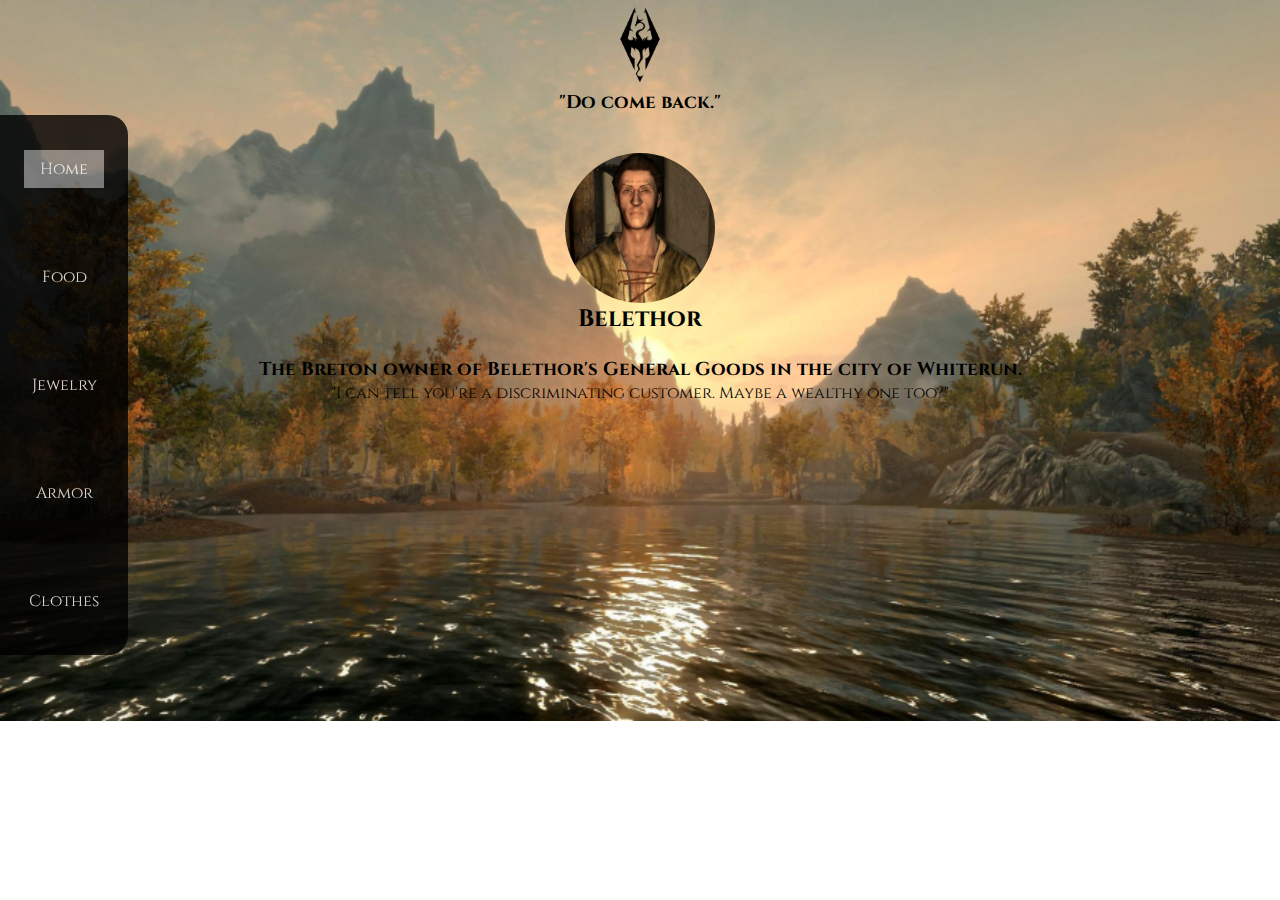
<file: index.html>
<!DOCTYPE html>
<html lang="en">
<head>
    <meta charset="UTF-8">
      <!--Logo-->
      <link rel="shortcut icon" type="IMG/png" href=".//res/logo1.png" />
      <!--CSS link-->
      <link rel="stylesheet" href="./style/style.css" />
    <meta name="viewport" content="width=device-width, initial-scale=1.0">
    <title>Belethor General Goods </title>
</head>
<body>
    <header>
<img src="./res/skyrimlogo.png" alt="header img">
<h3>"Do come back."</h3>
    </header>
    <main>
<nav>
  <ul>
    <li><a class="active" href="index.html">Home</a></li>
    <li><a href="indexFood.html">Food</a></li>
    <li><a href="indexJewelry.html">Jewelry</a></li>
    <li><a href="indexArmor.html">Armor</a></li>
    <li><a href="indexClothes.html">Clothes</a></li>
  </ul>
  
</nav>  
<div class="bioContainer">
  <img src="./res/bele.png" alt="bele">
  <h2>Belethor</h2>
  <br>
  <h3> The Breton owner of Belethor's General Goods in the city of Whiterun.</h3>
  <p>"I can tell you're a discriminating customer. Maybe a wealthy one too?"</p>
</div>
    </main>
</body>
</html>
</file>
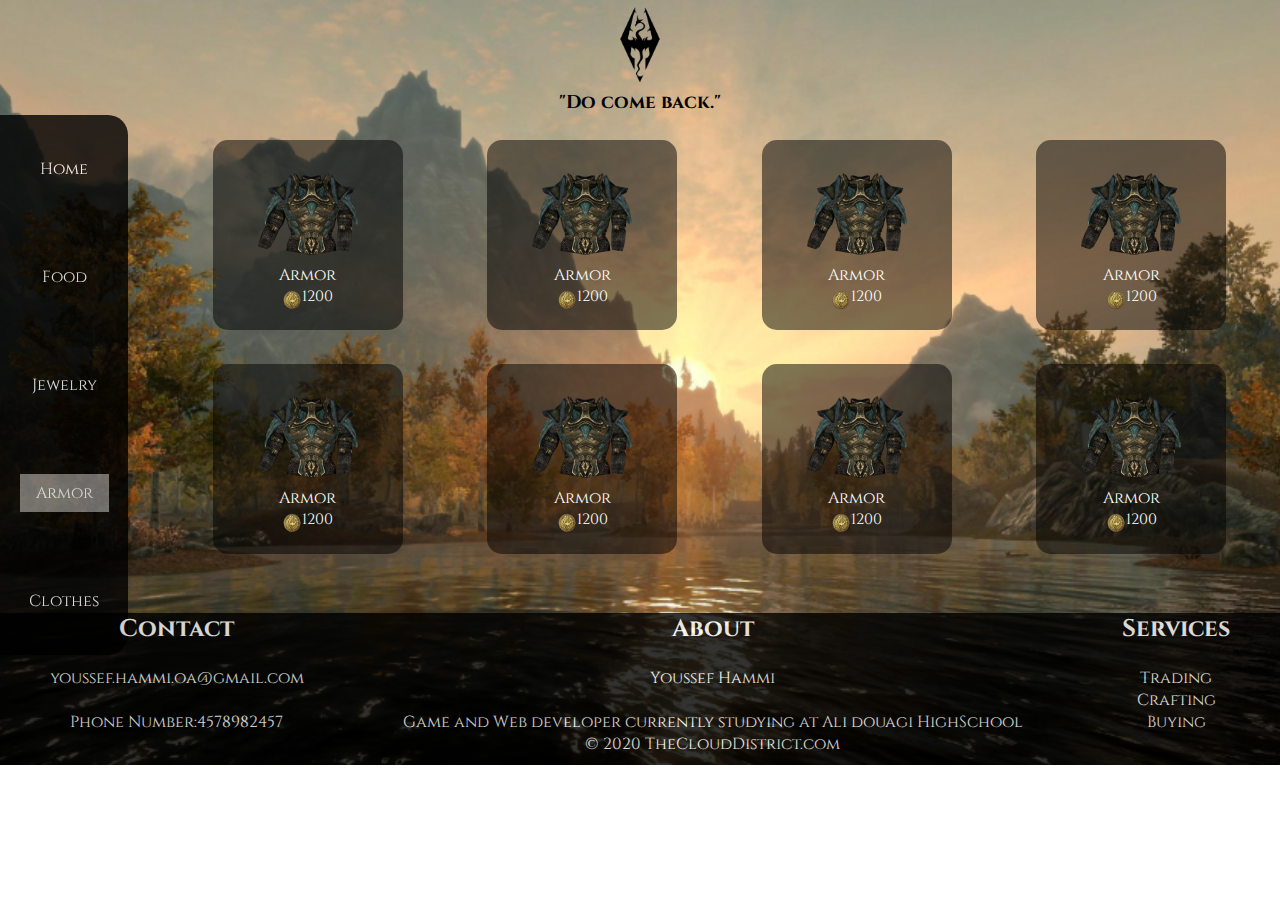
<file: indexArmor.html>
<!DOCTYPE html>
<html lang="en">
<head>
    <meta charset="UTF-8">
      <!--Logo-->
      <link rel="shortcut icon" type="IMG/png" href="./res/logo1.png" />
     
      <!--CSS link-->
      <link rel="stylesheet" href="./style/style.css" />
    <meta name="viewport" content="width=device-width, initial-scale=1.0">
    <title>Belethor General Goods </title>
</head>
<body>
    <header>
<img src="./res/skyrimlogo.png" alt="header img">
<h3>"Do come back."</h3>
    </header>
    <main>
<nav>
  <ul>
    <li><a href="index.html">Home</a></li>
    <li><a href="indexFood.html">Food</a></li>
    <li><a href="indexJewelry.html">Jewelry</a></li>
    <li><a class="active" href="indexArmor.html">Armor</a></li>
    <li><a href="indexClothes.html">Clothes</a></li>
  </ul>
  
</nav>  
<div class="products">
    <span class="card">
      <img src="./res/armor1.png" alt="water">
      <p>Armor</p>
      <P id="price"><img id="gold" src="./res/gold.png" alt="gold">1200</P>
    </span>
    <span class="card">
      <img src="./res/armor1.png" alt="water">
      <p>Armor</p>
      <P id="price"><img id="gold" src="./res/gold.png" alt="gold">1200</P>
    </span>
    <span class="card">
      <img src="./res/armor1.png" alt="water">
      <p>Armor</p>
      <P id="price"><img id="gold" src="./res/gold.png" alt="gold">1200</P>
    </span>
    <span class="card">
      <img src="./res/armor1.png" alt="water">
      <p>Armor</p>
      <P id="price"><img id="gold" src="./res/gold.png" alt="gold">1200</P>
    </span>
    <span class="card">
      <img src="./res/armor1.png" alt="water">
      <p>Armor</p>
      <P id="price"><img id="gold" src="./res/gold.png" alt="gold">1200</P>
    </span>
    <span class="card">
      <img src="./res/armor1.png" alt="water">
      <p>Armor</p>
      <P id="price"><img id="gold" src="./res/gold.png" alt="gold">1200</P>
    </span>
    <span class="card">
      <img src="./res/armor1.png" alt="water">
      <p>Armor</p>
      <P id="price"><img id="gold" src="./res/gold.png" alt="gold">1200</P>
    </span>
    <span class="card">
      <img src="./res/armor1.png" alt="water">
      <p>Armor</p>
      <P id="price"><img id="gold" src="./res/gold.png" alt="gold">1200</P>
    </span>
    </div>
    </main>
    <footer>
      <div class="contact">
        <h2>Contact</h2>
        <br>
        <p><a href="mailto:youssef.hammi.oa@gmail.com">youssef.hammi.oa@gmail.com</a></p>
        <br>
        <p>Phone Number:4578982457</p>
      </div>
      <div class="About">
        <h2>About</h2>
        <br>
        <p>Youssef Hammi</p>
        <br>
        <p>Game and Web developer currently studying at Ali douagi HighSchool</p>
        <p>&copy; 2020 TheCloudDistrict.com<p></p>
      </div>
      <div class="services">
        <h2>Services</h2>
        <br>
        <p>Trading</p>
        <p>Crafting</p>
        <p>Buying</p>
      </div>
    </footer>
</body>
</html>
</file>
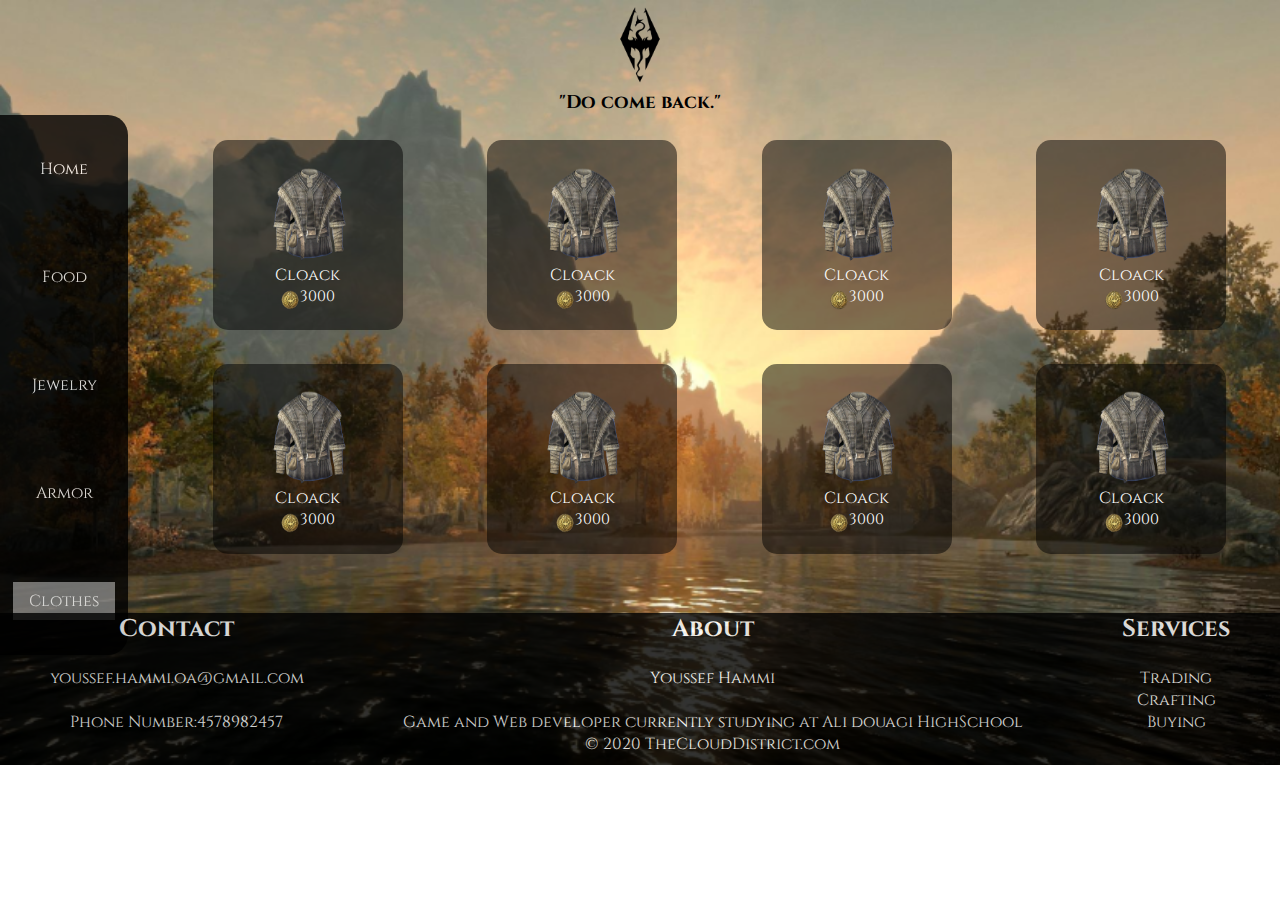
<file: indexClothes.html>
<!DOCTYPE html>
<html lang="en">
<head>
    <meta charset="UTF-8">
      <!--Logo-->
      <link rel="shortcut icon" type="IMG/png" href="./res/logo1.png" />
      <!--CSS link-->
      <link rel="stylesheet" href="./style/style.css" />
    <meta name="viewport" content="width=device-width, initial-scale=1.0">
    <title>Belethor General Goods </title>
</head>
<body>
    <header>
<img src="./res/skyrimlogo.png" alt="header img">
<h3>"Do come back."</h3>
    </header>
    <main>
<nav>
  <ul>
    <li><a href="index.html">Home</a></li>
    <li><a href="indexFood.html">Food</a></li>
    <li><a href="indexJewelry.html">Jewelry</a></li>
    <li><a href="indexArmor.html">Armor</a></li>
    <li><a class="active"  href="indexClothes.html">Clothes</a></li>
  </ul>
  
</nav>  
<div class="products">
    <span class="card">
      <img src="./res/cloack.png" alt="water">
      <p>Cloack</p>
      <P id="price"><img id="gold" src="./res/gold.png" alt="gold">3000</P>
    </span>
    <span class="card">
      <img src="./res/cloack.png" alt="water">
      <p>Cloack</p>
      <P id="price"><img id="gold" src="./res/gold.png" alt="gold">3000</P>
    </span>
    <span class="card">
      <img src="./res/cloack.png" alt="water">
      <p>Cloack</p>
      <P id="price"><img id="gold" src="./res/gold.png" alt="gold">3000</P>
    </span>
    <span class="card">
      <img src="./res/cloack.png" alt="water">
      <p>Cloack</p>
      <P id="price"><img id="gold" src="./res/gold.png" alt="gold">3000</P>
    </span>
    <span class="card">
      <img src="./res/cloack.png" alt="water">
      <p>Cloack</p>
      <P id="price"><img id="gold" src="./res/gold.png" alt="gold">3000</P>
    </span>
    <span class="card">
      <img src="./res/cloack.png" alt="water">
      <p>Cloack</p>
      <P id="price"><img id="gold" src="./res/gold.png" alt="gold">3000</P>
    </span>
    <span class="card">
      <img src="./res/cloack.png" alt="water">
      <p>Cloack</p>
      <P id="price"><img id="gold" src="./res/gold.png" alt="gold">3000</P>
    </span>
    <span class="card">
      <img src="./res/cloack.png" alt="water">
      <p>Cloack</p>
      <P id="price"><img id="gold" src="./res/gold.png" alt="gold">3000</P>
    </span>
    </div>
    </main>
    <footer>
      <div class="contact">
        <h2>Contact</h2>
        <br>
        <p><a href="mailto:youssef.hammi.oa@gmail.com">youssef.hammi.oa@gmail.com</a></p>
        <br>
        <p>Phone Number:4578982457</p>
      </div>
      <div class="About">
        <h2>About</h2>
        <br>
        <p>Youssef Hammi</p>
        <br>
        <p>Game and Web developer currently studying at Ali douagi HighSchool</p>
        <p>&copy; 2020 TheCloudDistrict.com<p></p>
      </div>
      <div class="services">
        <h2>Services</h2>
        <br>
        <p>Trading</p>
        <p>Crafting</p>
        <p>Buying</p>
      </div>
    </footer>
</body>
</html>
</file>
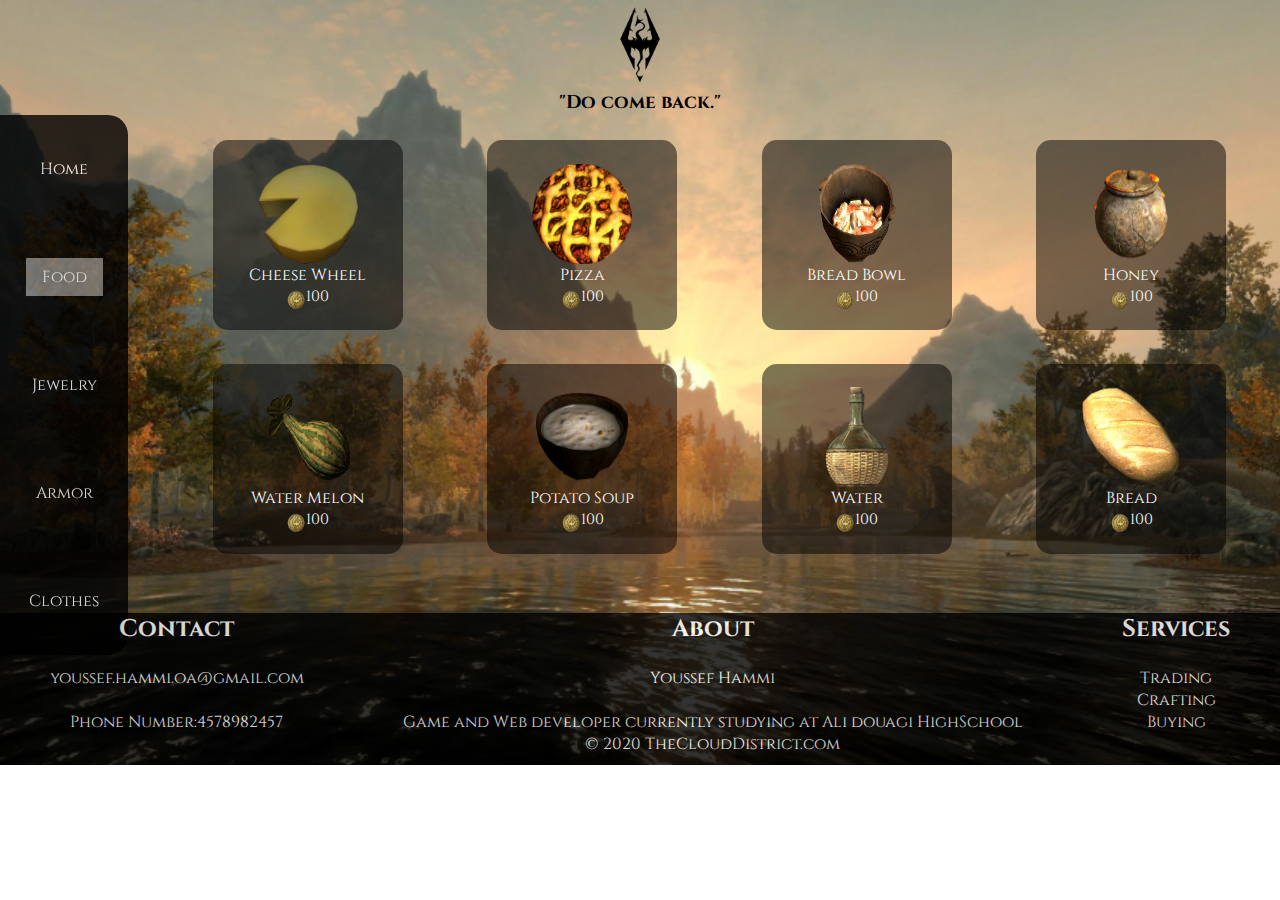
<file: indexFood.html>
<!DOCTYPE html>
<html lang="en">
<head>
    <meta charset="UTF-8">
      <!--Logo-->
      <link rel="shortcut icon" type="IMG/png" href="./res/logo1.png" />
      <!--CSS link-->
      <link rel="stylesheet" href="./style/style.css" />
    <meta name="viewport" content="width=device-width, initial-scale=1.0">
    <title>Belethor General Goods </title>
</head>
<body>
    <header>
<img src="./res/skyrimlogo.png" alt="header img">
<h3>"Do come back."</h3>
    </header>
    <main>
<nav>
  <ul>
    <li><a href="index.html">Home</a></li>
    <li><a class="active" href="indexFood.html">Food</a></li>
    <li><a href="indexJewelry.html">Jewelry</a></li>
    <li><a href="indexArmor.html">Armor</a></li>
    <li><a href="indexClothes.html">Clothes</a></li>
  </ul>
</nav>  
<div class="products">
<span class="card">
  <img src="./res/cheese.png" alt="cheese">
  <p>Cheese Wheel</p>
<P id="price"><img id="gold" src="./res/gold.png" alt="gold">100</P>
</span>
<span class="card">
  <img src="./res/cookie.png" alt="cookie">
  <p>Pizza</p>
  <P id="price"><img id="gold" src="./res/gold.png" alt="gold">100</P>
</span>
<span class="card"
><img src="./res/food.png" alt="food">
<p>Bread Bowl</p>
<P id="price"><img id="gold" src="./res/gold.png" alt="gold">100</P></span>
<span class="card">
  <img src="./res/Honey.png" alt="honey">
  <p>Honey</p>
  <P id="price"><img id="gold" src="./res/gold.png" alt="gold">100</P>
</span>
<span class="card">
  <img src="./res/melon.png" alt="watermelon">
  <p>Water Melon</p>
  <P id="price"><img id="gold" src="./res/gold.png" alt="gold">100</P>
</span>
<span class="card">
  <img src="./res/Soup.png" alt="soup">
  <p>Potato Soup</p>
  <P id="price"><img id="gold" src="./res/gold.png" alt="gold">100</P>
</span>
<span class="card">
  <img src="./res/water.png" alt="water"
  >
  <p>Water</p>
  <P id="price"><img id="gold" src="./res/gold.png" alt="gold">100</P></span>
<span class="card">
  <img src="./res/Bread.png" alt="braed"> 
  <p>Bread</p>
  <P id="price"><img id="gold" src="./res/gold.png" alt="gold">100</P>
</span>
</div>
    </main>
    <footer>
      <div class="contact">
        <h2>Contact</h2>
        <br>
        <p><a href="mailto:youssef.hammi.oa@gmail.com">youssef.hammi.oa@gmail.com</a></p>
        <br>
        <p>Phone Number:4578982457</p>
      </div>
      <div class="About">
        <h2>About</h2>
        <br>
        <p>Youssef Hammi</p>
        <br>
        <p>Game and Web developer currently studying at Ali douagi HighSchool</p>
        <p>&copy; 2020 TheCloudDistrict.com<p></p>
      </div>
      <div class="services">
        <h2>Services</h2>
        <br>
        <p>Trading</p>
        <p>Crafting</p>
        <p>Buying</p>
      </div>

    </footer>
</body>
</html>
</file>
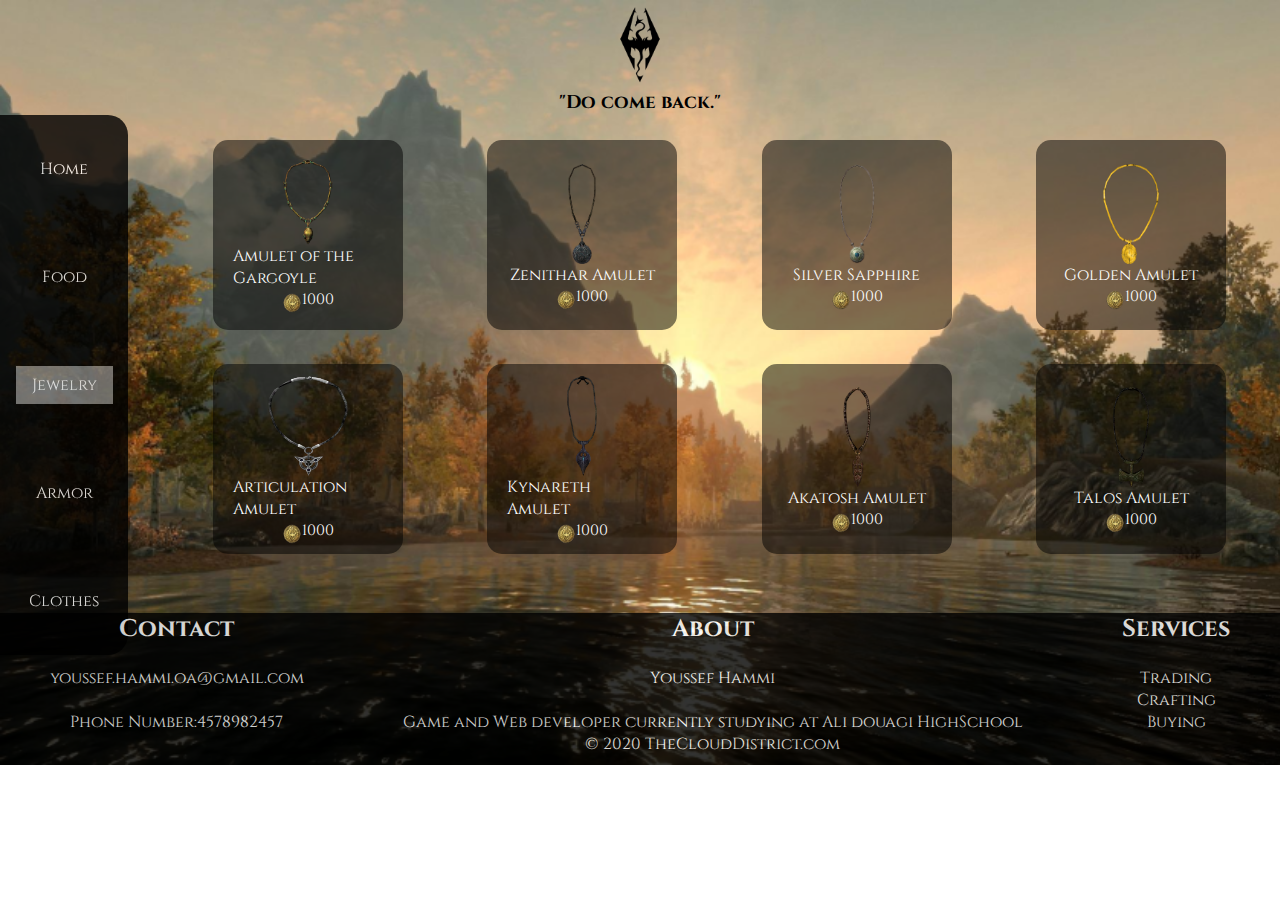
<file: indexJewelry.html>
<!DOCTYPE html>
<html lang="en">
<head>
    <meta charset="UTF-8">
      <!--Logo-->
      <link rel="shortcut icon" type="IMG/png" href="./res/logo1.png" />
      <!--CSS link-->
      <link rel="stylesheet" href="./style/style.css" />
    <meta name="viewport" content="width=device-width, initial-scale=1.0">
    <title>Belethor General Goods </title>
</head>
<body>
    <header>
<img src="./res/skyrimlogo.png" alt="header img">
<h3>"Do come back."</h3>
    </header>
    <main>
<nav>
  <ul>
    <li><a href="index.html">Home</a></li>
    <li><a href="indexFood.html">Food</a></li>
    <li><a class="active" href="indexJewelry.html">Jewelry</a></li>
    <li><a href="indexArmor.html">Armor</a></li>
    <li><a href="indexClothes.html">Clothes</a></li>
  </ul>
  
</nav>  
<div class="products">
    <span class="card">
      <img src="./res/necklace1.png" alt="water">
      <p>Amulet of the Gargoyle</p>
      <P id="price"><img id="gold" src="./res/gold.png" alt="gold">1000</P>
    </span>
    <span class="card">
      <img src="./res/necklace2.png" alt="water">
      <p>Zenithar Amulet</p>
      <P id="price"><img id="gold" src="./res/gold.png" alt="gold">1000</P>
    </span>
    <span class="card">
      <img src="./res/necklace3.png" alt="water">
      <p>Silver Sapphire</p>
      <P id="price"><img id="gold" src="./res/gold.png" alt="gold">1000</P>
    </span>
    <span class="card">
      <img src="./res/necklace4.png" alt="water">
      <p>Golden Amulet</p>
      <P id="price"><img id="gold" src="./res/gold.png" alt="gold">1000</P>
    </span>
    <span class="card">
      <img src="./res/necklace5.png" alt="water">
      <p>Articulation Amulet</p>
      <P id="price"><img id="gold" src="./res/gold.png" alt="gold">1000</P>
    </span>
    <span class="card">
      <img src="./res/necklace6.png" alt="water">
      <p>Kynareth Amulet</p>
      <P id="price"><img id="gold" src="./res/gold.png" alt="gold">1000</P>
    </span>
    <span class="card">
      <img src="./res/necklace7.png" alt="water">
      <p>Akatosh Amulet</p>
      <P id="price"><img id="gold" src="./res/gold.png" alt="gold">1000</P>
    </span>
    <span class="card">
      <img src="./res/necklace8.png" alt="water">
      <p>Talos Amulet</p>
      <P id="price"><img id="gold" src="./res/gold.png" alt="gold">1000</P>
    </span>
    </div>
    </main>
    <footer>
      <div class="contact">
        <h2>Contact</h2>
        <br>
        <p><a href="mailto:youssef.hammi.oa@gmail.com">youssef.hammi.oa@gmail.com</a></p>
        <br>
        <p>Phone Number:4578982457</p>
      </div>
      <div class="About">
        <h2>About</h2>
        <br>
        <p>Youssef Hammi</p>
        <br>
        <p>Game and Web developer currently studying at Ali douagi HighSchool</p>
        <p>&copy; 2020 TheCloudDistrict.com<p></p>
      </div>
      <div class="services">
        <h2>Services</h2>
        <br>
        <p>Trading</p>
        <p>Crafting</p>
        <p>Buying</p>
      </div>
    </footer>
</body>
</html>
</file>
<file: style/style.css>
@import url("https://fonts.googleapis.com/css2?family=Cinzel:wght@800&display=swap");
@import url("https://fonts.googleapis.com/css2?family=Roboto:ital@1&display=swap");
* {
  font-family: "Cinzel", serif;
  margin: 0;
  padding: 0;
}
body {
  background-image: url(./../res/bg1.png);
  background-repeat: no-repeat;
  background-size: cover;
}
header {
  display: flex;
  align-items: center;
  justify-content: center;
  flex-direction: column;
}
header img {
  height: 7%;
  width: 7%;
}
.bioContainer {
  display: flex;
  align-items: center;
  justify-content: center;
  flex-direction: column;
}
.bioContainer img {
  margin-top: 3%;
  border-radius: 50%;
  width: 150px;
  height: 150px;
}
nav ul {
  display: flex;
  flex-direction: column;
  justify-content: space-around;
  align-items: center;
  border-radius: 0px 20px 20px 0px;
  list-style-type: none;
  margin: 0;
  padding-top: 70px;
  padding-bottom: 70px;
  padding: 0;
  width: 10%;
  background-color: black;
  position: fixed;
  height: 60%;
  overflow: auto;
  opacity: 0.8;
}

li a {
  display: block;
  color: white;
  padding: 8px 16px;
  text-decoration: none;
}

li a.active {
  background-color: gray;
  color: white;
}

li a:hover:not(.active) {
  background-color: #555;
  color: white;
}
footer {
  opacity: 0.8;
  display: flex;
  flex-direction: row;
  justify-content: space-around;
  height: 20%;
  left: 0;
  bottom: 0;
  width: 100%;
  background-color: black;
  color: white;
  text-align: center;
  padding-bottom: 10px;
}

.contact a {
  color: white;
  text-decoration: none;
}
.contact p {
  color: white;
  text-decoration: none;
}
.About p {
  color: white;
  text-decoration: none;
}
.card {
  display: flex;
  align-items: center;
  justify-content: center;
  flex-direction: column;
  margin-bottom: 3%;
  margin-left: 5%;
  background-color: rgba(0, 0, 0, 0.5);
  border-radius: 15px;
  padding: 20px;
  width: 150px;
  height: 150px;
  color: white;
  cursor: pointer;
}
.card:hover {
  background-color: black;
}

.products {
  padding: 2%;
  display: flex;
  flex-wrap: wrap;
  align-items: center;
  justify-content: space-evenly;
  margin-left: 8%;
}
.products .card img {
  width: 100px;
  height: 100px;
}
#gold {
  width: 20px;
  height: 20px;
  margin-bottom: -1vh;
}
#price {
  font-size: 15px;
}
</file>
